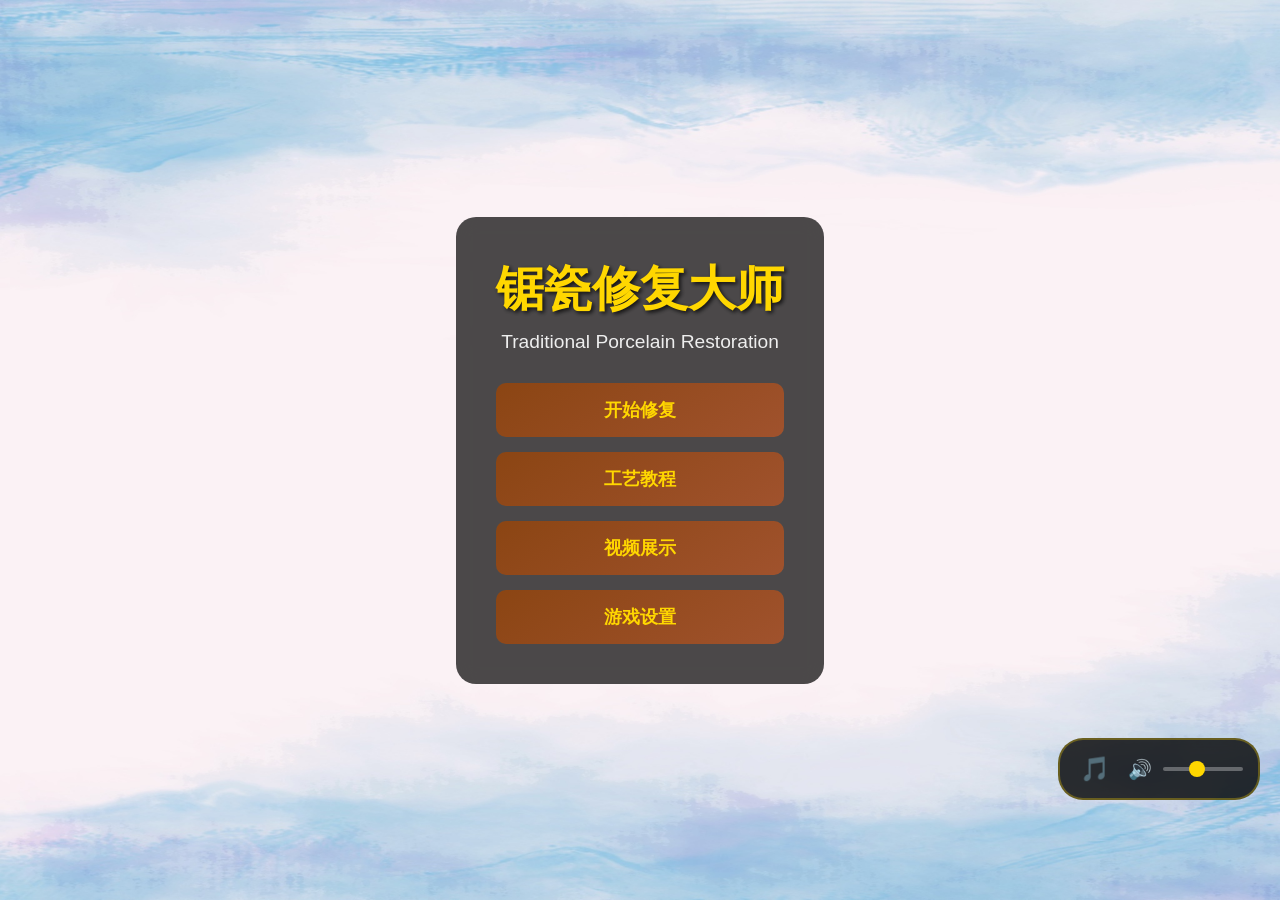
<file: index.html>
<!DOCTYPE html>
<html lang="zh-CN">
<head>
    <meta charset="UTF-8">
    <meta name="viewport" content="width=device-width, initial-scale=1.0">
    <title>锯瓷修复大师 - 传统工艺修复游戏</title>
    <link rel="stylesheet" href="styles.css?v=3">
</head>
<body>
    <!-- 主菜单界面 -->
    <div id="main-menu" class="screen active">
        <div class="sky-background"></div>
        <div class="menu-content">
            <h1 class="game-title">锯瓷修复大师</h1>
            <p class="game-subtitle">Traditional Porcelain Restoration</p>
            <div class="menu-buttons">
                <button class="menu-btn" onclick="startGame()">开始修复</button>
                <button class="menu-btn" onclick="showTutorial()">工艺教程</button>
                <button class="menu-btn" onclick="showVideoGallery()">视频展示</button>
                <button class="menu-btn" onclick="showSettings()">游戏设置</button>
            </div>
        </div>
    </div>

    <!-- 游戏主界面 -->
    <div id="game-screen" class="screen">
        <div class="game-header">
            <div class="header-left">
                <button class="back-btn" onclick="backToMenu()">返回主菜单</button>
                <button class="restart-btn" onclick="restartGame()">重新开始</button>
            </div>
            <h2 id="step-title">第一步：捧匣与启封</h2>
            <div class="progress-container">
                <div class="progress-bar">
                    <div class="progress-fill" id="progress"></div>
                </div>
                <span class="progress-text" id="progress-text">1/8</span>
            </div>
        </div>
        
        <!-- 步骤1：捧匣与启封 -->
        <div id="step1" class="step-screen">
            <!-- 步骤介绍页面 -->
            <div class="step-intro" id="step1-intro">
                <video class="intro-video" autoplay muted loop preload="auto">
                    <source src="images/6680dea1e89dc334112a6e56a0f928d3.mp4" type="video/mp4">
                    您的浏览器不支持视频播放。
                </video>
                <div class="intro-overlay">
                    <div class="intro-content">
                        <h3>第一步：捧匣与启封</h3>
                        <p class="intro-description">
                            接收委托，了解器物背后的故事，建立情感连接。<br>
                            一个古朴的木匣被送到你的工作台，里面静静地躺着破碎的瓷片和一封委托信。
                        </p>
                        <button class="start-step-btn" onclick="startStep1()">开始修复</button>
                    </div>
                </div>
            </div>
            
            <!-- 步骤内容 -->
            <div class="step-content hidden" id="step1-content">
                <div class="story-container">
                    <div class="wooden-box" id="wooden-box">
                        <div class="box-lock" id="box-lock">
                            <div class="lock-mechanism"></div>
                        </div>
                        <div class="box-content hidden" id="box-content">
                            <div class="broken-pieces"></div>
                            <div class="letter-envelope" id="letter" onclick="openLetter()">
                                <div class="envelope-seal"></div>
                            </div>
                        </div>
                    </div>
                    <div class="story-text hidden" id="story-text"></div>
                </div>
            </div>
        </div>

        <!-- 步骤2：洗净与归位 -->
        <div id="step2" class="step-screen">
            <!-- 步骤介绍页面 -->
            <div class="step-intro" id="step2-intro">
                <video class="intro-video" autoplay muted loop preload="auto">
                    <source src="images/6680dea1e89dc334112a6e56a0f928d3.mp4" type="video/mp4">
                    您的浏览器不支持视频播放。
                </video>
                <div class="intro-overlay">
                    <div class="intro-content">
                        <h3>第二步：洗净与归位</h3>
                        <p class="intro-description">
                            清洗有裂缝的器物，去除表面污垢和杂质。<br>
                            先用毛刷刷除污渍，再用清水冲洗干净。
                        </p>
                        <button class="start-step-btn" onclick="startStep2()">开始修复</button>
                    </div>
                </div>
            </div>
            
            <!-- 步骤内容 -->
            <div class="step-content hidden" id="step2-content">
                <div class="cleaning-workspace">
                    <div class="tool-panel">
                        <h4>清洗工具</h4>
                        <button class="tool-btn active" data-tool="brush">🖌️ 毛刷</button>
                        <button class="tool-btn" data-tool="water">💧 清水</button>
                    </div>
                    <div class="pieces-container" id="pieces-container"></div>
                    <div class="assembly-area" id="assembly-area">
                        <p>点击器物进行清洗，清洗完成后会自动归位</p>
                    </div>
                </div>
            </div>
        </div>

        <!-- 步骤3：找碴与定点 -->
        <div id="step3" class="step-screen">
            <!-- 步骤介绍页面 -->
            <div class="step-intro" id="step3-intro">
                <video class="intro-video" autoplay muted loop>
                    <source src="images/6680dea1e89dc334112a6e56a0f928d3.mp4" type="video/mp4">
                </video>
                <div class="intro-overlay">
                    <div class="intro-content">
                        <h3>第三步：找碴与定点</h3>
                        <p class="intro-description">
                            沿着裂缝，为之后打孔的"锔钉"精确定位。<br>
                            用墨斗在裂缝两侧标记出需要钻孔的点。
                        </p>
                        <button class="start-step-btn" onclick="startStep3()">开始修复</button>
                    </div>
                </div>
            </div>
            
            <!-- 步骤内容 -->
            <div class="step-content hidden" id="step3-content">
                <div class="marking-workspace">
                    <div class="tool-panel">
                        <h4>标记工具</h4>
                        <div class="tool-btn active">🖋️ 墨斗</div>
                    </div>
                    <canvas id="marking-canvas" width="400" height="300"></canvas>
                    <p class="instruction">在裂缝两侧点击标记钻孔位置</p>
                </div>
            </div>
        </div>

        <!-- 步骤4：锯瓷与打孔 -->
        <div id="step4" class="step-screen">
            <!-- 步骤介绍页面 -->
            <div class="step-intro" id="step4-intro">
                <video class="intro-video" autoplay muted loop>
                    <source src="images/6680dea1e89dc334112a6e56a0f928d3.mp4" type="video/mp4">
                </video>
                <div class="intro-overlay">
                    <div class="intro-content">
                        <h3>第四步：锯瓷与打孔</h3>
                        <p class="intro-description">
                            使用传统的"手拉弓钻"在标记点上钻孔。<br>
                            按住拖拽来模拟拉弓动作，需要持续操作才能完成钻孔。
                        </p>
                        <button class="start-step-btn" onclick="startStep4()">开始修复</button>
                    </div>
                </div>
            </div>
            
            <!-- 步骤内容 -->
            <div class="step-content hidden" id="step4-content">
                <div class="drilling-workspace">
                    <div class="bow-drill" id="bow-drill">
                        <div class="drill-string"></div>
                        <div class="drill-bit"></div>
                    </div>
                    <div class="drilling-target" id="drilling-target">
                        <p class="instruction">按住拖拽来操作弓钻，在标记点钻孔</p>
                    </div>
                </div>
            </div>
        </div>

        <!-- 步骤5：锻钉与塑形 -->
        <div id="step5" class="step-screen">
            <!-- 步骤介绍页面 -->
            <div class="step-intro" id="step5-intro">
                <video class="intro-video" autoplay muted loop>
                    <source src="images/6680dea1e89dc334112a6e56a0f928d3.mp4" type="video/mp4">
                </video>
                <div class="intro-overlay">
                    <div class="intro-content">
                        <h3>第五步：锻钉与塑形</h3>
                        <p class="intro-description">
                            根据孔洞的距离和器物的弧度，亲手锻造出合适的"锔钉"。<br>
                            每个锻造点需要多次敲击才能完成塑形。
                        </p>
                        <button class="start-step-btn" onclick="startStep5()">开始修复</button>
                    </div>
                </div>
            </div>
            
            <!-- 步骤内容 -->
            <div class="step-content hidden" id="step5-content">
                <div class="forging-workspace">
                    <div class="anvil-area">
                        <div class="metal-strip" id="metal-strip"></div>
                        <p class="instruction">点击锻造点进行敲击塑形</p>
                    </div>
                    <div class="hammer" id="hammer">🔨</div>
                </div>
            </div>
        </div>

        <!-- 步骤6：落锤与扣合 -->
        <div id="step6" class="step-screen">
            <!-- 步骤介绍页面 -->
            <div class="step-intro" id="step6-intro">
                <video class="intro-video" autoplay muted loop>
                    <source src="images/6680dea1e89dc334112a6e56a0f928d3.mp4" type="video/mp4">
                </video>
                <div class="intro-overlay">
                    <div class="intro-content">
                        <h3>第六步：落锤与扣合</h3>
                        <p class="intro-description">
                            将锻造好的锔钉安装到器物上，完成物理固定。<br>
                            用小锤子精准地敲击锔钉的两端，将其牢牢固定。
                        </p>
                        <button class="start-step-btn" onclick="startStep6()">开始修复</button>
                    </div>
                </div>
            </div>
            
            <!-- 步骤内容 -->
            <div class="step-content hidden" id="step6-content">
                <div class="installation-workspace">
                    <div class="vessel-with-holes" id="vessel-holes">
                        <p class="instruction">点击安装锔钉到孔洞中</p>
                    </div>
                    <div class="staples-inventory" id="staples-inventory">
                        <h4>锔钉库存</h4>
                    </div>
                    <div class="install-hammer" id="install-hammer">🔨</div>
                </div>
            </div>
        </div>

        <!-- 步骤7：调浆与弥缝 -->
        <div id="step7" class="step-screen">
            <!-- 步骤介绍页面 -->
            <div class="step-intro" id="step7-intro">
                <video class="intro-video" autoplay muted loop>
                    <source src="images/6680dea1e89dc334112a6e56a0f928d3.mp4" type="video/mp4">
                </video>
                <div class="intro-overlay">
                    <div class="intro-content">
                        <h3>第七步：调浆与弥缝</h3>
                        <p class="intro-description">
                            用传统材料或金缮工艺填补最后的缝隙，完成艺术升华。<br>
                            调制金漆，用细毛笔沿着裂缝描绘，赋予伤痕美感。
                        </p>
                        <button class="start-step-btn" onclick="startStep7()">开始修复</button>
                    </div>
                </div>
            </div>
            
            <!-- 步骤内容 -->
            <div class="step-content hidden" id="step7-content">
                <div class="kintsugi-workspace">
                    <div class="mixing-area">
                        <h4>调制金漆</h4>
                        <div class="ingredients">
                            <div class="ingredient" data-ingredient="lacquer">天然漆</div>
                            <div class="ingredient" data-ingredient="gold">金粉</div>
                            <div class="ingredient" data-ingredient="silver">银粉</div>
                        </div>
                        <div class="mixing-bowl" id="mixing-bowl"></div>
                    </div>
                    <canvas id="kintsugi-canvas" width="400" height="300"></canvas>
                    
                    <!-- 线条粗细控制器 -->
                    <div class="brush-controls">
                        <label for="brush-size">笔刷粗细：</label>
                        <input type="range" id="brush-size" min="1" max="10" value="3" step="1">
                        <span id="brush-size-display">3px</span>
                    </div>
                    
                    <p class="instruction">先调制金漆，然后沿着裂缝描绘</p>
                </div>
            </div>
        </div>

        <!-- 步骤8：拂尘与归还 -->
        <div id="step8" class="step-screen">
            <!-- 步骤介绍页面 -->
            <div class="step-intro" id="step8-intro">
                <video class="intro-video" autoplay muted loop>
                    <source src="images/6680dea1e89dc334112a6e56a0f928d3.mp4" type="video/mp4">
                </video>
                <div class="intro-overlay">
                    <div class="intro-content">
                        <h3>第八步：拂尘与归还</h3>
                        <p class="intro-description">
                            做最后的清理和抛光，完整地欣赏自己的杰作。<br>
                            用软布仔细抛光每个区域，让器物重现光泽。
                        </p>
                        <button class="start-step-btn" onclick="startStep8()">开始修复</button>
                    </div>
                </div>
            </div>
            
            <!-- 步骤内容 -->
            <div class="step-content hidden" id="step8-content">
                <div class="polishing-workspace">
                    <div class="completed-vessel" id="completed-vessel"></div>
                    <div class="polishing-area"></div>
                    <p class="instruction">按住拖拽来抛光各个区域</p>
                </div>
            </div>
        </div>

        <!-- 最终展示 -->
        <div id="final-presentation" class="final-screen">
            <div class="presentation-content">
                <h2>修复完成！</h2>
                <div class="step-summary"></div>
                <div class="artifact-preview">
                    <div class="gallery-grid">
                        <div class="gallery-item">
                            <h4>修复前</h4>
                            <div class="artifact-image" style="background-image: url('images/repaired.jpg')"></div>
                        </div>
                        <div class="gallery-item">
                            <h4>修复后</h4>
                            <div class="artifact-image" style="background-image: url('images/damaged.jpg')"></div>
                        </div>
                    </div>
                </div>
                <div class="thank-you-letter"></div>
                <div class="completion-photo"></div>
                <button class="menu-btn" onclick="backToMenu()">返回主菜单</button>
            </div>
        </div>

        <!-- 控制按钮 -->
        <div class="step-controls">
            <button id="prev-btn" class="control-btn" onclick="gameState.previousStep()">上一步</button>
            <button id="complete-btn" class="control-btn" onclick="gameState.nextStep()" style="display: none;">完成此步骤</button>
            <button id="next-btn" class="control-btn" onclick="gameState.nextStep()">下一步</button>
        </div>

        <!-- 消息提示 -->
        <div id="message-container" class="message-container"></div>
    </div>

    <!-- 作品展览界面 -->
    <div id="gallery-screen" class="screen">
        <div class="sky-background"></div>
        <div class="gallery-content">
            <h2>作品展览</h2>
            <button class="back-btn" onclick="backToMenu()">返回主菜单</button>
            <div class="gallery-grid">
                <div class="gallery-item">
                    <div class="artifact-image" style="background-image: url('images/repaired.jpg')"></div>
                    <h3>青花瓷茶碗</h3>
                    <p>修复时间：2024年春</p>
                    <p>工艺：传统锔瓷 + 金缮</p>
                </div>
                <div class="gallery-item">
                    <div class="artifact-image" style="background-image: url('images/damaged.jpg')"></div>
                    <h3>白瓷花瓶</h3>
                    <p>修复时间：2024年夏</p>
                    <p>工艺：锔瓷修复</p>
                </div>
                <div class="gallery-item">
                    <div class="artifact-image" style="background-image: url('images/background.jpg')"></div>
                    <h3>青瓷盘</h3>
                    <p>修复时间：2024年秋</p>
                    <p>工艺：金缮工艺</p>
                </div>
            </div>
        </div>
    </div>

    <!-- 工艺教程界面 -->
    <div id="tutorial-screen" class="screen">
        <div class="sky-background"></div>
        <div class="tutorial-content">
            <h2>锯瓷工艺教程</h2>
            <button class="back-btn" onclick="backToMenu()">返回主菜单</button>
            <div class="tutorial-sections">
                <div class="tutorial-section">
                    <h3>什么是锯瓷？</h3>
                    <p>锯瓷是中国传统的瓷器修复工艺，通过锔钉将破碎的瓷器重新固定，不仅恢复功能，更赋予器物新的美感。</p>
                </div>
                <div class="tutorial-section">
                    <h3>工艺流程</h3>
                    <ol>
                        <li><strong>捧匣与启封</strong> - 了解器物故事，建立情感连接</li>
                        <li><strong>洗净与归位</strong> - 清洗碎片，拼合复原</li>
                        <li><strong>找碴与定点</strong> - 精确标记钻孔位置</li>
                        <li><strong>牵钻与引孔</strong> - 手拉弓钻，节奏钻孔</li>
                        <li><strong>锻钉与塑形</strong> - 锻造锔钉，火花四溅</li>
                        <li><strong>落锤与扣合</strong> - 安装锔钉，固定裂缝</li>
                        <li><strong>调浆与弥缝</strong> - 金缮工艺，艺术升华</li>
                        <li><strong>拂尘与归还</strong> - 抛光完成，重现光泽</li>
                    </ol>
                </div>
                <div class="tutorial-section">
                    <h3>传统工具</h3>
                    <ul>
                        <li><strong>手拉弓钻</strong> - 传统钻孔工具，需要双手配合操作</li>
                        <li><strong>小锤</strong> - 用于锻造锔钉和安装固定</li>
                        <li><strong>墨斗</strong> - 标记钻孔位置的精密工具</li>
                        <li><strong>毛笔</strong> - 用于金缮工艺的细致描绘</li>
                    </ul>
                </div>
                <div class="tutorial-section">
                    <h3>文化意义</h3>
                    <p>锯瓷工艺体现了中国人"物尽其用"的生活智慧，以及"化腐朽为神奇"的艺术追求。破碎不是终结，而是新生的开始。</p>
                </div>
            </div>
        </div>
    </div>

    <!-- 游戏设置界面 -->
    <div id="settings-screen" class="screen">
        <div class="sky-background"></div>
        <div class="settings-content">
            <h2>游戏设置</h2>
            <button class="back-btn" onclick="backToMenu()">返回主菜单</button>
            <div class="settings-sections">
                <div class="setting-item">
                    <h3>音效设置</h3>
                    <div class="setting-controls">
                        <label class="switch">
                            <input type="checkbox" id="sound-toggle" checked onchange="toggleSound()">
                            <span class="slider"></span>
                        </label>
                        <span>启用音效</span>
                    </div>
                </div>
                <div class="setting-item">
                    <h3>背景音乐</h3>
                    <div class="setting-controls">
                        <label class="switch">
                            <input type="checkbox" id="music-toggle" checked onchange="toggleBackgroundMusic()">
                            <span class="slider"></span>
                        </label>
                        <span>启用背景音乐</span>
                    </div>
                    <div class="setting-controls">
                        <span>音量：</span>
                        <input type="range" id="music-volume" min="0" max="100" value="40" onchange="changeMusicVolume()">
                        <span id="volume-display">40%</span>
                    </div>
                </div>
                <div class="setting-item">
                    <h3>游戏难度</h3>
                    <div class="setting-controls">
                        <select id="difficulty-select" onchange="changeDifficulty()">
                            <option value="easy">简单</option>
                            <option value="normal" selected>普通</option>
                            <option value="hard">困难</option>
                        </select>
                    </div>
                </div>
                <div class="setting-item">
                    <h3>显示提示</h3>
                    <div class="setting-controls">
                        <label class="switch">
                            <input type="checkbox" id="hints-toggle" checked onchange="toggleHints()">
                            <span class="slider"></span>
                        </label>
                        <span>显示操作提示</span>
                    </div>
                </div>
                <div class="setting-item">
                    <h3>关于游戏</h3>
                    <p>锯瓷修复大师 v1.0</p>
                    <p>传承中华传统工艺，体验匠人精神</p>
                    <p>© 2024 传统工艺游戏工作室</p>
                </div>
            </div>
        </div>
    </div>

    <!-- 视频展示界面 -->
    <div id="video-gallery-screen" class="screen">
        <div class="sky-background"></div>
        <div class="video-gallery-content">
            <h2>工艺视频展示</h2>
            <button class="back-btn" onclick="backToMenu()">返回主菜单</button>
            
            <div class="video-gallery-grid">
                <div class="video-item">
                    <div class="video-thumbnail" onclick="playVideo('video1')">
                        <img src="images/background.jpg" alt="锯瓷工艺视频">
                        <div class="play-overlay">
                            <div class="play-button">▶</div>
                        </div>
                        <div class="video-info">
                            <h3>传统锯瓷工艺全程</h3>
                            <p>完整展示锯瓷修复的八个步骤</p>
                        </div>
                    </div>
                </div>
                
                <div class="video-item">
                    <div class="video-thumbnail" onclick="playVideo('video2')">
                        <img src="images/damaged.jpg" alt="瓷器修复技法">
                        <div class="play-overlay">
                            <div class="play-button">▶</div>
                        </div>
                        <div class="video-info">
                            <h3>瓷器修复技法详解</h3>
                            <p>专业师傅演示修复技巧</p>
                        </div>
                    </div>
                </div>
                
                <div class="video-item">
                    <div class="video-thumbnail" onclick="playVideo('video3')">
                        <img src="images/repaired.jpg" alt="金缮工艺展示">
                        <div class="play-overlay">
                            <div class="play-button">▶</div>
                        </div>
                        <div class="video-info">
                            <h3>金缮工艺展示</h3>
                            <p>用黄金修复破碎的美</p>
                        </div>
                    </div>
                </div>
            </div>
        </div>
    </div>

    <!-- 视频播放器模态框 -->
    <div id="video-modal" class="video-modal">
        <div class="video-modal-content">
            <span class="video-close" onclick="closeVideo()">&times;</span>
            <video id="modal-video" controls>
                <source src="images/6680dea1e89dc334112a6e56a0f928d3.mp4" type="video/mp4">
                您的浏览器不支持视频播放。
            </video>
            <div class="video-description">
                <h3 id="video-title">视频标题</h3>
                <p id="video-desc">视频描述</p>
            </div>
        </div>
    </div>

    <!-- 音效元素 -->
    <div class="audio-elements">
        <div id="click-sound"></div>
        <div id="unlock-sound"></div>
        <div id="brush-sound"></div>
        <div id="drill-sound"></div>
        <div id="hammer-sound"></div>
    </div>

    <!-- 音乐控制器 -->
    <div id="music-controller" class="music-controller">
        <button id="music-play-pause" class="music-btn" onclick="toggleMusicPlayPause()">🎵</button>
        <div class="volume-control">
            <button class="volume-btn" onclick="toggleMute()">🔊</button>
            <input type="range" id="volume-slider" class="volume-slider" min="0" max="100" value="40" onchange="adjustVolume()">
        </div>
    </div>

    <script src="script.js?v=3"></script>
</body>
</html>
</file>
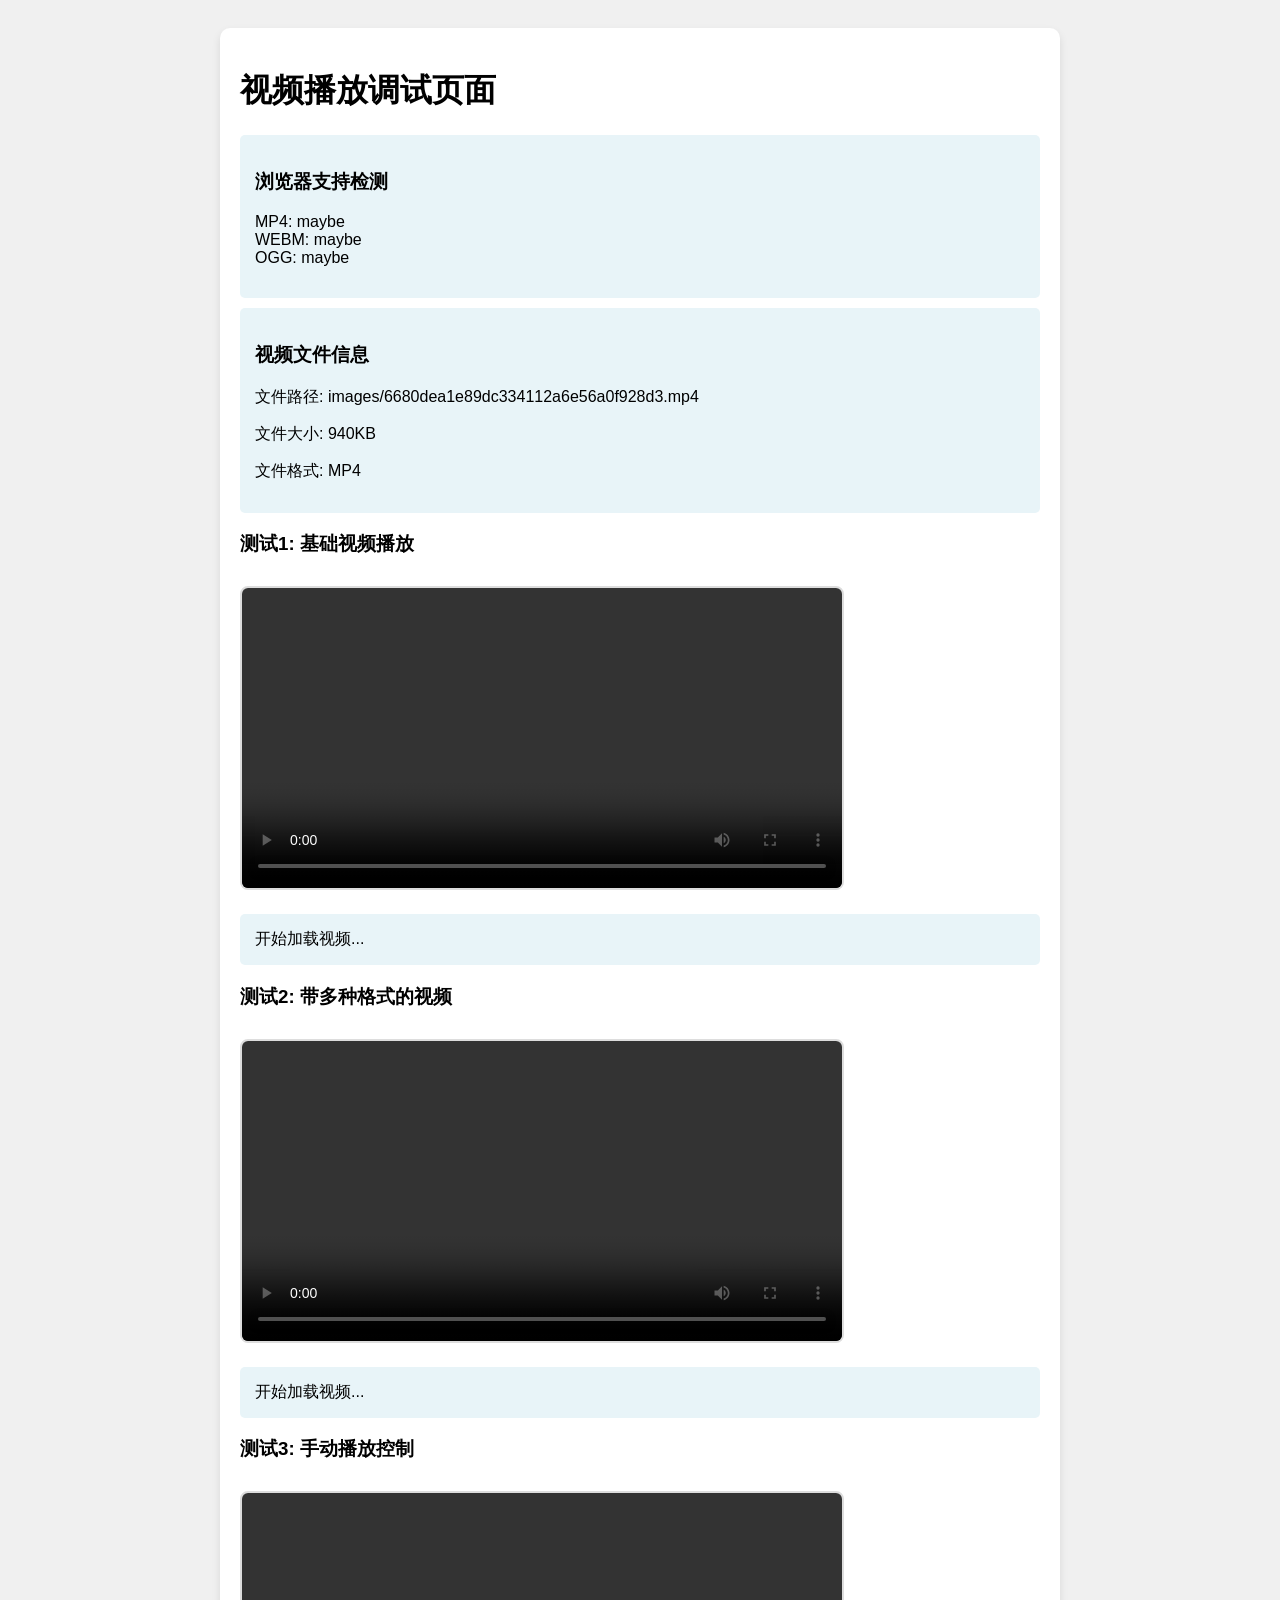
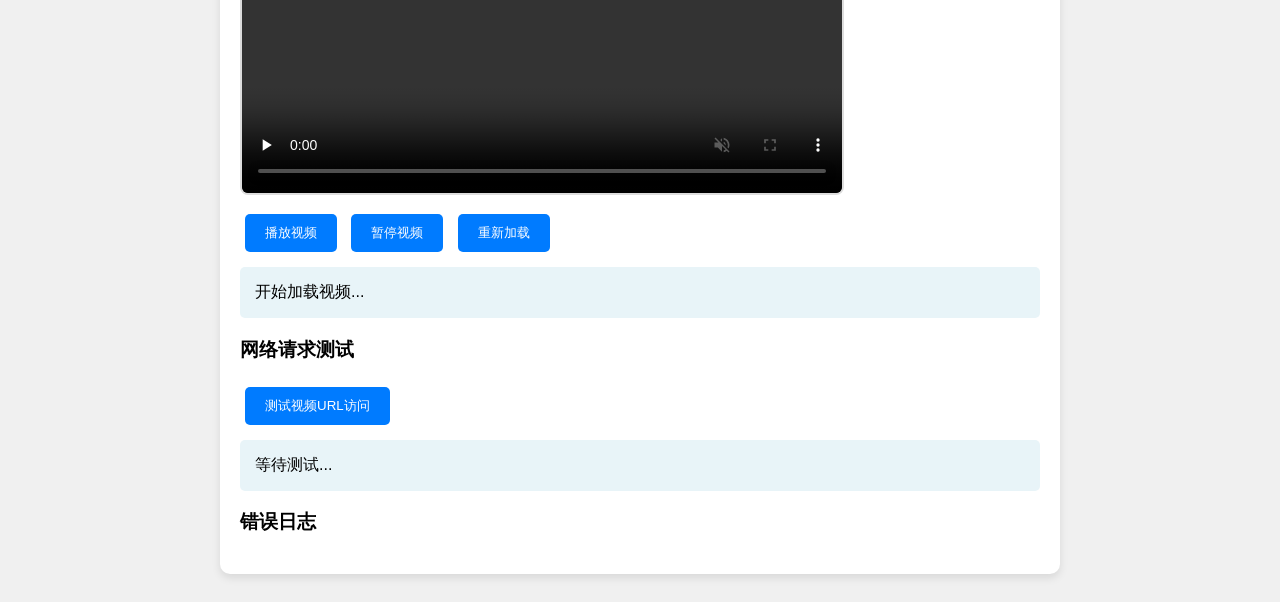
<file: video-debug.html>
<!DOCTYPE html>
<html lang="zh-CN">
<head>
    <meta charset="UTF-8">
    <meta name="viewport" content="width=device-width, initial-scale=1.0">
    <title>视频调试页面</title>
    <style>
        body {
            font-family: Arial, sans-serif;
            padding: 20px;
            background: #f0f0f0;
        }
        .test-container {
            max-width: 800px;
            margin: 0 auto;
            background: white;
            padding: 20px;
            border-radius: 10px;
            box-shadow: 0 4px 8px rgba(0,0,0,0.1);
        }
        video {
            width: 100%;
            max-width: 600px;
            height: auto;
            border: 2px solid #ddd;
            border-radius: 8px;
            margin: 10px 0;
        }
        .info {
            background: #e8f4f8;
            padding: 15px;
            border-radius: 5px;
            margin: 10px 0;
        }
        .error {
            background: #ffe6e6;
            padding: 15px;
            border-radius: 5px;
            margin: 10px 0;
            color: #d00;
        }
        .success {
            background: #e6ffe6;
            padding: 15px;
            border-radius: 5px;
            margin: 10px 0;
            color: #080;
        }
        button {
            background: #007bff;
            color: white;
            border: none;
            padding: 10px 20px;
            border-radius: 5px;
            cursor: pointer;
            margin: 5px;
        }
        button:hover {
            background: #0056b3;
        }
    </style>
</head>
<body>
    <div class="test-container">
        <h1>视频播放调试页面</h1>
        
        <div class="info">
            <h3>浏览器支持检测</h3>
            <p id="browser-support">检测中...</p>
        </div>
        
        <div class="info">
            <h3>视频文件信息</h3>
            <p>文件路径: images/6680dea1e89dc334112a6e56a0f928d3.mp4</p>
            <p>文件大小: 940KB</p>
            <p>文件格式: MP4</p>
        </div>
        
        <h3>测试1: 基础视频播放</h3>
        <video id="video1" controls preload="metadata">
            <source src="images/6680dea1e89dc334112a6e56a0f928d3.mp4" type="video/mp4">
            您的浏览器不支持视频播放。
        </video>
        <div id="video1-status" class="info">等待测试...</div>
        
        <h3>测试2: 带多种格式的视频</h3>
        <video id="video2" controls preload="metadata">
            <source src="images/6680dea1e89dc334112a6e56a0f928d3.mp4" type="video/mp4; codecs='avc1.42E01E, mp4a.40.2'">
            <source src="images/6680dea1e89dc334112a6e56a0f928d3.mp4" type="video/mp4">
            您的浏览器不支持视频播放。
        </video>
        <div id="video2-status" class="info">等待测试...</div>
        
        <h3>测试3: 手动播放控制</h3>
        <video id="video3" controls preload="none" muted>
            <source src="images/6680dea1e89dc334112a6e56a0f928d3.mp4" type="video/mp4">
        </video>
        <br>
        <button onclick="playVideo3()">播放视频</button>
        <button onclick="pauseVideo3()">暂停视频</button>
        <button onclick="reloadVideo3()">重新加载</button>
        <div id="video3-status" class="info">等待测试...</div>
        
        <h3>网络请求测试</h3>
        <button onclick="testVideoUrl()">测试视频URL访问</button>
        <div id="url-test-result" class="info">等待测试...</div>
        
        <h3>错误日志</h3>
        <div id="error-log" class="error" style="display: none;"></div>
    </div>

    <script>
        // 检测浏览器支持
        function checkBrowserSupport() {
            const video = document.createElement('video');
            const support = {
                mp4: video.canPlayType('video/mp4'),
                webm: video.canPlayType('video/webm'),
                ogg: video.canPlayType('video/ogg')
            };
            
            let supportText = '';
            for (const [format, canPlay] of Object.entries(support)) {
                supportText += `${format.toUpperCase()}: ${canPlay || '不支持'}<br>`;
            }
            
            document.getElementById('browser-support').innerHTML = supportText;
        }
        
        // 视频事件监听
        function setupVideoListeners(videoId, statusId) {
            const video = document.getElementById(videoId);
            const status = document.getElementById(statusId);
            
            video.addEventListener('loadstart', () => {
                status.innerHTML = '开始加载视频...';
                status.className = 'info';
            });
            
            video.addEventListener('loadedmetadata', () => {
                status.innerHTML = `视频元数据加载成功<br>时长: ${video.duration.toFixed(2)}秒<br>尺寸: ${video.videoWidth}x${video.videoHeight}`;
                status.className = 'success';
            });
            
            video.addEventListener('loadeddata', () => {
                status.innerHTML += '<br>视频数据加载完成';
            });
            
            video.addEventListener('canplay', () => {
                status.innerHTML += '<br>视频可以播放';
            });
            
            video.addEventListener('error', (e) => {
                const error = video.error;
                let errorMsg = '视频加载错误: ';
                switch(error.code) {
                    case 1: errorMsg += 'MEDIA_ERR_ABORTED - 用户中止'; break;
                    case 2: errorMsg += 'MEDIA_ERR_NETWORK - 网络错误'; break;
                    case 3: errorMsg += 'MEDIA_ERR_DECODE - 解码错误'; break;
                    case 4: errorMsg += 'MEDIA_ERR_SRC_NOT_SUPPORTED - 格式不支持'; break;
                    default: errorMsg += '未知错误';
                }
                status.innerHTML = errorMsg;
                status.className = 'error';
                
                // 显示错误日志
                const errorLog = document.getElementById('error-log');
                errorLog.style.display = 'block';
                errorLog.innerHTML += `${videoId}: ${errorMsg}<br>`;
            });
        }
        
        // 手动控制视频3
        function playVideo3() {
            const video = document.getElementById('video3');
            video.play().then(() => {
                document.getElementById('video3-status').innerHTML = '视频播放中...';
                document.getElementById('video3-status').className = 'success';
            }).catch(e => {
                document.getElementById('video3-status').innerHTML = '播放失败: ' + e.message;
                document.getElementById('video3-status').className = 'error';
            });
        }
        
        function pauseVideo3() {
            const video = document.getElementById('video3');
            video.pause();
            document.getElementById('video3-status').innerHTML = '视频已暂停';
            document.getElementById('video3-status').className = 'info';
        }
        
        function reloadVideo3() {
            const video = document.getElementById('video3');
            video.load();
            document.getElementById('video3-status').innerHTML = '视频重新加载中...';
            document.getElementById('video3-status').className = 'info';
        }
        
        // 测试视频URL访问
        function testVideoUrl() {
            const url = 'images/6680dea1e89dc334112a6e56a0f928d3.mp4';
            const resultDiv = document.getElementById('url-test-result');
            
            fetch(url, { method: 'HEAD' })
                .then(response => {
                    if (response.ok) {
                        resultDiv.innerHTML = `URL访问成功<br>状态码: ${response.status}<br>Content-Type: ${response.headers.get('content-type') || '未设置'}`;
                        resultDiv.className = 'success';
                    } else {
                        resultDiv.innerHTML = `URL访问失败<br>状态码: ${response.status}`;
                        resultDiv.className = 'error';
                    }
                })
                .catch(error => {
                    resultDiv.innerHTML = `网络请求失败: ${error.message}`;
                    resultDiv.className = 'error';
                });
        }
        
        // 页面加载完成后执行
        document.addEventListener('DOMContentLoaded', () => {
            checkBrowserSupport();
            setupVideoListeners('video1', 'video1-status');
            setupVideoListeners('video2', 'video2-status');
            setupVideoListeners('video3', 'video3-status');
        });
    </script>
</body>
</html>
</file>
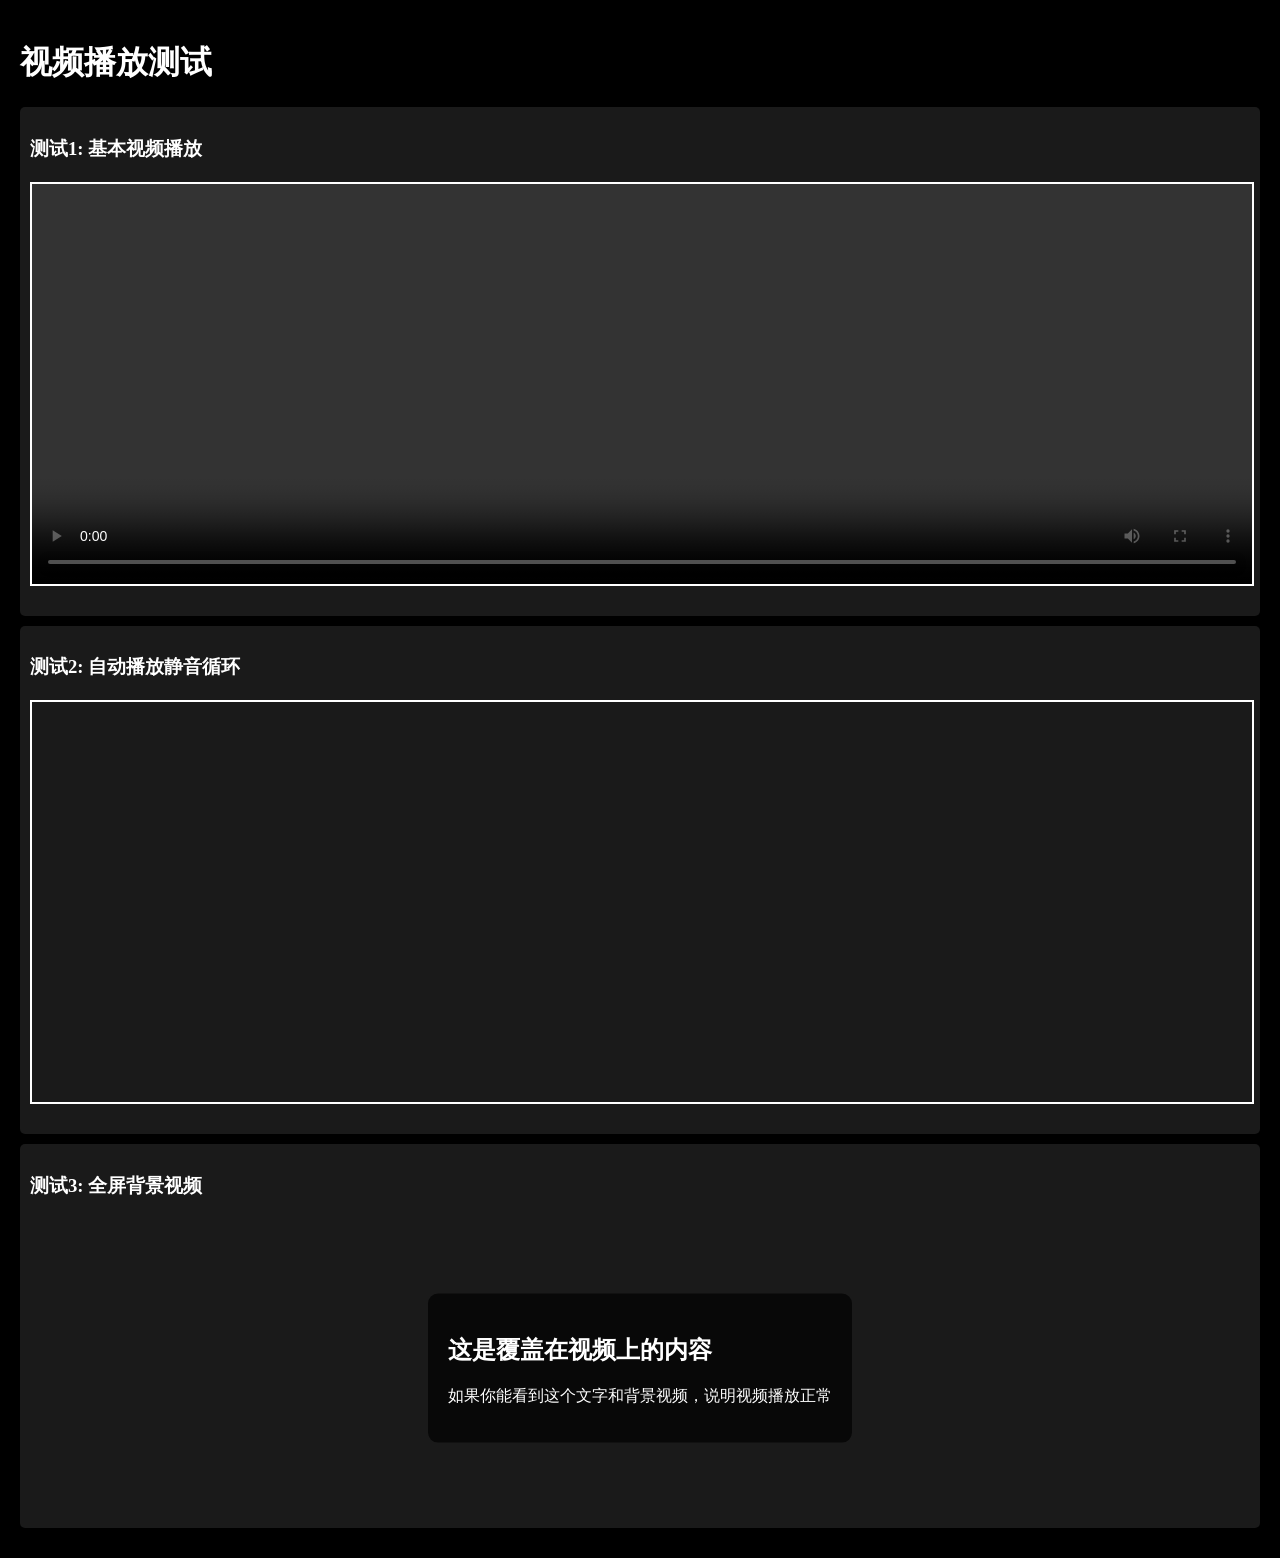
<file: video-test.html>
<!DOCTYPE html>
<html lang="zh-CN">
<head>
    <meta charset="UTF-8">
    <meta name="viewport" content="width=device-width, initial-scale=1.0">
    <title>视频测试</title>
    <style>
        body {
            margin: 0;
            padding: 20px;
            background: #000;
            color: #fff;
        }
        .video-container {
            position: relative;
            width: 100%;
            height: 400px;
            border: 2px solid #fff;
            margin: 20px 0;
        }
        video {
            width: 100%;
            height: 100%;
            object-fit: cover;
        }
        .info {
            background: rgba(255,255,255,0.1);
            padding: 10px;
            margin: 10px 0;
            border-radius: 5px;
        }
    </style>
</head>
<body>
    <h1>视频播放测试</h1>
    
    <div class="info">
        <h3>测试1: 基本视频播放</h3>
        <div class="video-container">
            <video controls>
                <source src="images/6680dea1e89dc334112a6e56a0f928d3.mp4" type="video/mp4">
                您的浏览器不支持视频播放。
            </video>
        </div>
    </div>
    
    <div class="info">
        <h3>测试2: 自动播放静音循环</h3>
        <div class="video-container">
            <video autoplay muted loop>
                <source src="images/6680dea1e89dc334112a6e56a0f928d3.mp4" type="video/mp4">
                您的浏览器不支持视频播放。
            </video>
        </div>
    </div>
    
    <div class="info">
        <h3>测试3: 全屏背景视频</h3>
        <div style="position: relative; width: 100%; height: 300px; overflow: hidden;">
            <video autoplay muted loop style="position: absolute; top: 0; left: 0; width: 100%; height: 100%; object-fit: cover;">
                <source src="images/6680dea1e89dc334112a6e56a0f928d3.mp4" type="video/mp4">
                您的浏览器不支持视频播放。
            </video>
            <div style="position: absolute; top: 50%; left: 50%; transform: translate(-50%, -50%); z-index: 10; background: rgba(0,0,0,0.7); padding: 20px; border-radius: 10px;">
                <h2>这是覆盖在视频上的内容</h2>
                <p>如果你能看到这个文字和背景视频，说明视频播放正常</p>
            </div>
        </div>
    </div>
    
    <script>
        // 检查视频加载状态
        document.querySelectorAll('video').forEach((video, index) => {
            video.addEventListener('loadstart', () => {
                console.log(`视频 ${index + 1} 开始加载`);
            });
            
            video.addEventListener('canplay', () => {
                console.log(`视频 ${index + 1} 可以播放`);
            });
            
            video.addEventListener('playing', () => {
                console.log(`视频 ${index + 1} 正在播放`);
            });
            
            video.addEventListener('error', (e) => {
                console.error(`视频 ${index + 1} 加载错误:`, e);
            });
        });
    </script>
</body>
</html>
</file>
<file: styles.css>
/* 基础样式重置 */
* {
    margin: 0;
    padding: 0;
    box-sizing: border-box;
}

body {
    font-family: 'Microsoft YaHei', Arial, sans-serif;
    background: #1a1a1a;
    color: #fff;
    overflow: hidden;
}

/* 屏幕切换 */
.screen {
    position: fixed;
    top: 0;
    left: 0;
    width: 100%;
    height: 100%;
    display: none;
    transition: opacity 0.5s ease;
}

.screen.active {
    display: flex;
    flex-direction: column;
}

/* 主菜单样式 */
#main-menu {
    background: url('images/background.jpg') center/cover no-repeat;
    justify-content: center;
    align-items: center;
}

.sky-background {
    position: absolute;
    top: 0;
    left: 0;
    width: 100%;
    height: 100%;
    background: url('images/background.jpg') center/cover no-repeat;
    z-index: -1;
}

.menu-content {
    text-align: center;
    background: rgba(0, 0, 0, 0.7);
    padding: 40px;
    border-radius: 20px;
    backdrop-filter: blur(10px);
}

.game-title {
    font-size: 3em;
    color: #FFD700;
    margin-bottom: 10px;
    text-shadow: 2px 2px 4px rgba(0, 0, 0, 0.8);
}

.game-subtitle {
    font-size: 1.2em;
    color: #FFF;
    margin-bottom: 30px;
    opacity: 0.9;
}

.menu-buttons {
    display: flex;
    flex-direction: column;
    gap: 15px;
}

.menu-btn {
    padding: 15px 30px;
    font-size: 1.1em;
    background: linear-gradient(145deg, #8B4513, #A0522D);
    color: #FFD700;
    border: none;
    border-radius: 10px;
    cursor: pointer;
    transition: all 0.3s ease;
    font-weight: bold;
}

.menu-btn:hover {
    background: linear-gradient(145deg, #A0522D, #CD853F);
    transform: translateY(-2px);
    box-shadow: 0 5px 15px rgba(139, 69, 19, 0.4);
}

/* 游戏界面样式 */
#game-screen {
    background: url('images/background.jpg') center/cover no-repeat;
    position: fixed;
    top: 0;
    left: 0;
    width: 100vw;
    height: 100vh;
    overflow: hidden;
}

.game-video-background {
    position: absolute;
    top: 0;
    left: 0;
    width: 100%;
    height: 100%;
    object-fit: cover;
    opacity: 0.2;
    z-index: -1;
}

.game-header {
    position: fixed;
    top: 0;
    left: 0;
    right: 0;
    height: 80px;
    display: flex;
    justify-content: space-between;
    align-items: center;
    padding: 20px;
    background: rgba(0, 0, 0, 0.8);
    backdrop-filter: blur(10px);
    z-index: 100;
}

.header-left {
    display: flex;
    gap: 10px;
    align-items: center;
}

.back-btn, .restart-btn {
    padding: 10px 20px;
    background: #8B4513;
    color: #FFD700;
    border: none;
    border-radius: 5px;
    cursor: pointer;
    transition: all 0.3s ease;
    font-size: 14px;
}

.back-btn:hover, .restart-btn:hover {
    background: #A0522D;
    transform: translateY(-1px);
}

.restart-btn {
    background: #B8860B;
}

.restart-btn:hover {
    background: #DAA520;
}

#step-title {
    color: #FFD700;
    font-size: 1.5em;
}

.progress-container {
    display: flex;
    align-items: center;
    gap: 10px;
}

.progress-bar {
    width: 200px;
    height: 10px;
    background: rgba(255, 255, 255, 0.3);
    border-radius: 5px;
    overflow: hidden;
}

.progress-fill {
    height: 100%;
    background: linear-gradient(90deg, #FFD700, #FFA500);
    transition: width 0.3s ease;
}

.progress-text {
    color: #FFD700;
    font-weight: bold;
}

/* 步骤屏幕样式 */
.step-screen {
    display: none;
    flex: 1;
    position: relative;
}

.step-screen.active {
    display: flex;
    flex-direction: column;
}

/* 步骤介绍样式 */
.step-intro {
    position: absolute;
    top: 0;
    left: 0;
    width: 100%;
    height: 100%;
    display: none;
    justify-content: center;
    align-items: center;
    z-index: 10;
    background: transparent;
}

.step-intro.active {
    display: flex;
}

.intro-video {
    position: fixed;
    top: 0;
    left: 0;
    width: 100vw;
    height: 100vh;
    object-fit: cover;
    z-index: 1;
    pointer-events: none;
}

.intro-overlay {
    background: rgba(0, 0, 0, 0.7);
    padding: 40px;
    border-radius: 20px;
    text-align: center;
    backdrop-filter: blur(10px);
    max-width: 600px;
    position: relative;
    z-index: 2;
}

.intro-content h3 {
    color: #FFD700;
    font-size: 2em;
    margin-bottom: 20px;
}

.intro-description {
    color: #FFF;
    font-size: 1.1em;
    line-height: 1.6;
    margin-bottom: 30px;
}

.start-step-btn {
    padding: 15px 30px;
    font-size: 1.2em;
    background: linear-gradient(145deg, #8B4513, #A0522D);
    color: #FFD700;
    border: none;
    border-radius: 10px;
    cursor: pointer;
    transition: all 0.3s ease;
    font-weight: bold;
}

.start-step-btn:hover {
    background: linear-gradient(145deg, #A0522D, #CD853F);
    transform: translateY(-2px);
    box-shadow: 0 5px 15px rgba(139, 69, 19, 0.4);
}

/* 步骤内容样式 */
.step-content {
    position: absolute;
    top: 80px;
    left: 0;
    right: 0;
    bottom: 80px;
    padding: 20px;
    background: url('images/background.jpg') center/cover no-repeat;
    display: flex;
    justify-content: center;
    align-items: center;
    overflow-y: auto;
}

.step-content.hidden {
    display: none;
}

/* 第一步样式 */
.story-container {
    display: flex;
    flex-direction: column;
    align-items: center;
    gap: 30px;
}

.wooden-box {
    width: 300px;
    height: 200px;
    background: linear-gradient(145deg, #8B4513, #A0522D);
    border-radius: 15px;
    position: relative;
    cursor: pointer;
    transition: all 0.3s ease;
    box-shadow: 0 10px 30px rgba(0, 0, 0, 0.5);
}

.wooden-box:hover {
    transform: translateY(-5px);
    box-shadow: 0 15px 40px rgba(0, 0, 0, 0.6);
}

.box-lock {
    position: absolute;
    top: 50%;
    left: 50%;
    transform: translate(-50%, -50%);
    width: 60px;
    height: 40px;
    background: #FFD700;
    border-radius: 10px;
    cursor: pointer;
    transition: all 0.3s ease;
}

.box-lock:hover {
    background: #FFA500;
    transform: translate(-50%, -50%) scale(1.1);
}

.lock-mechanism {
    width: 20px;
    height: 20px;
    background: #8B4513;
    border-radius: 50%;
    position: absolute;
    top: 50%;
    left: 50%;
    transform: translate(-50%, -50%);
}

.box-content {
    padding: 20px;
    display: flex;
    justify-content: space-around;
    align-items: center;
    height: 100%;
}

.broken-pieces {
    width: 80px;
    height: 80px;
    background: url('images/damaged.jpg') center/cover no-repeat;
    border-radius: 10px;
    opacity: 0.8;
}

.letter-envelope {
    width: 100px;
    height: 70px;
    background: linear-gradient(145deg, #F5DEB3, #DEB887);
    border-radius: 5px;
    cursor: pointer;
    position: relative;
    transition: all 0.3s ease;
}

.letter-envelope:hover {
    transform: scale(1.05);
    box-shadow: 0 5px 15px rgba(245, 222, 179, 0.4);
}

.envelope-seal {
    position: absolute;
    top: -5px;
    right: -5px;
    width: 20px;
    height: 20px;
    background: #DC143C;
    border-radius: 50%;
}

.story-text {
    max-width: 600px;
    padding: 30px;
    background: rgba(255, 255, 255, 0.95);
    border-radius: 15px;
    box-shadow: 0 10px 30px rgba(0, 0, 0, 0.3);
    line-height: 1.8;
    font-size: 1.1em;
}

/* 第二步样式 */
.cleaning-workspace {
    display: flex;
    flex-direction: column;
    align-items: center;
    gap: 30px;
    width: 100%;
    max-width: 800px;
}

.tool-panel {
    background: rgba(0, 0, 0, 0.8);
    padding: 20px;
    border-radius: 10px;
    text-align: center;
}

.tool-panel h4 {
    color: #FFD700;
    margin-bottom: 15px;
}

.tool-btn {
    padding: 10px 20px;
    margin: 0 10px;
    background: rgba(139, 69, 19, 0.8);
    color: #FFD700;
    border: 2px solid transparent;
    border-radius: 8px;
    cursor: pointer;
    transition: all 0.3s ease;
}

.tool-btn:hover {
    background: rgba(160, 82, 45, 0.8);
    transform: translateY(-2px);
}

.tool-btn.active {
    border-color: #FFD700;
    background: rgba(255, 215, 0, 0.2);
}

.pieces-container {
    display: flex;
    flex-wrap: wrap;
    gap: 15px;
    padding: 20px;
    background: rgba(0, 0, 0, 0.5);
    border-radius: 10px;
    min-height: 150px;
}

.ceramic-piece {
    transition: all 0.3s ease;
    border: 2px solid transparent;
}

.ceramic-piece:hover {
    transform: scale(1.05);
    border-color: #FFD700;
}

.assembly-area {
    width: 400px;
    height: 300px;
    border: 3px dashed #FFD700;
    border-radius: 15px;
    display: flex;
    justify-content: center;
    align-items: center;
    background: rgba(0, 0, 0, 0.5);
    transition: all 0.3s ease;
    flex-wrap: wrap;
    padding: 20px;
}

.assembly-area p {
    color: #FFD700;
    text-align: center;
    font-size: 1.1em;
}

/* 第三步样式 */
.marking-workspace {
    display: flex;
    flex-direction: column;
    align-items: center;
    gap: 20px;
}

#marking-canvas {
    width: 400px;
    height: 300px;
    border-radius: 10px;
    border: 3px solid #8B4513;
    background: url('images/repaired.jpg') center/contain no-repeat;
    cursor: crosshair;
    touch-action: manipulation;
}

.instruction {
    color: #FFD700;
    font-size: 1.1em;
    text-align: center;
    background: rgba(0, 0, 0, 0.7);
    padding: 10px 20px;
    border-radius: 10px;
}

/* 第四步样式 */
.drilling-workspace {
    display: flex;
    flex-direction: column;
    align-items: center;
    gap: 30px;
}

.bow-drill {
    width: 200px;
    height: 100px;
    background: linear-gradient(145deg, #8B4513, #A0522D);
    border-radius: 10px;
    position: relative;
    cursor: pointer;
}

.drill-string {
    position: absolute;
    top: 20px;
    left: 20px;
    right: 20px;
    height: 2px;
    background: #654321;
}

.drill-bit {
    position: absolute;
    bottom: -10px;
    left: 50%;
    transform: translateX(-50%);
    width: 10px;
    height: 30px;
    background: #C0C0C0;
    border-radius: 5px;
}

.drilling-target {
    width: 400px;
    height: 300px;
    background: url('images/repaired.jpg') center/contain no-repeat;
    border-radius: 10px;
    position: relative;
    border: 3px solid #8B4513;
    touch-action: manipulation;
}

/* 第五步样式 */
.forging-workspace {
    display: flex;
    flex-direction: column;
    align-items: center;
    gap: 30px;
}

.anvil-area {
    width: 400px;
    height: 300px;
    background-image: url('images/repaired.jpg');
    background-size: contain;
    background-repeat: no-repeat;
    background-position: center;
    background-color: rgba(105, 105, 105, 0.2);
    border-radius: 10px;
    position: relative;
    border: 3px solid #8B4513;
}

.metal-strip {
    position: absolute;
    top: 50%;
    left: 50%;
    transform: translate(-50%, -50%);
    width: 200px;
    height: 20px;
    background: linear-gradient(90deg, #CD7F32, #B87333);
    border-radius: 10px;
    transition: all 0.5s ease;
}

.hammer {
    font-size: 3em;
    cursor: pointer;
    transition: transform 0.2s ease;
    touch-action: none;
    user-select: none;
}

.hammer:hover {
    transform: scale(1.2);
}

/* 第六步样式 */
.installation-workspace {
    display: flex;
    flex-direction: column;
    align-items: center;
    gap: 30px;
    width: 100%;
    max-width: 800px;
}

.vessel-with-holes {
    width: 400px;
    height: 300px;
    background: url('images/repaired.jpg') center/contain no-repeat;
    border-radius: 10px;
    position: relative;
    border: 3px solid #8B4513;
}

.staples-inventory {
    flex: 1;
    background: rgba(0, 0, 0, 0.8);
    padding: 20px;
    border-radius: 10px;
    text-align: center;
}

.staples-inventory h4 {
    color: #FFD700;
    margin-bottom: 15px;
}

.install-hammer {
    font-size: 2em;
    cursor: pointer;
    transition: transform 0.2s ease;
}

.install-hammer:hover {
    transform: scale(1.1);
}

/* 第七步样式 */
.kintsugi-workspace {
    display: flex;
    flex-direction: column;
    align-items: center;
    gap: 30px;
}

/* 笔刷控制器样式 */
.brush-controls {
    display: flex;
    align-items: center;
    gap: 10px;
    background: rgba(139, 69, 19, 0.1);
    padding: 10px 15px;
    border-radius: 8px;
    border: 2px solid #8B4513;
    margin: 10px 0;
}

.brush-controls label {
    font-weight: bold;
    color: #8B4513;
    font-size: 14px;
}

.brush-controls input[type="range"] {
    width: 120px;
    height: 6px;
    background: rgba(139, 69, 19, 0.3);
    border-radius: 3px;
    outline: none;
    cursor: pointer;
    -webkit-appearance: none;
}

.brush-controls input[type="range"]::-webkit-slider-thumb {
    -webkit-appearance: none;
    width: 18px;
    height: 18px;
    background: #FFD700;
    border-radius: 50%;
    cursor: pointer;
    transition: all 0.3s ease;
    border: 2px solid #8B4513;
}

.brush-controls input[type="range"]::-webkit-slider-thumb:hover {
    background: #FFA500;
    transform: scale(1.1);
}

.brush-controls input[type="range"]::-moz-range-thumb {
    width: 18px;
    height: 18px;
    background: #FFD700;
    border-radius: 50%;
    cursor: pointer;
    border: 2px solid #8B4513;
    transition: all 0.3s ease;
}

.brush-controls input[type="range"]::-moz-range-thumb:hover {
    background: #FFA500;
    transform: scale(1.1);
}

.brush-controls input[type="range"]::-moz-range-track {
    height: 6px;
    background: rgba(139, 69, 19, 0.3);
    border-radius: 3px;
    border: none;
}

#brush-size-display {
    font-weight: bold;
    color: #FFD700;
    background: #8B4513;
    padding: 4px 8px;
    border-radius: 4px;
    font-size: 12px;
    min-width: 35px;
    text-align: center;
}

.mixing-area {
    background: rgba(0, 0, 0, 0.8);
    padding: 20px;
    border-radius: 10px;
    text-align: center;
}

.mixing-area h4 {
    color: #FFD700;
    margin-bottom: 15px;
}

.ingredients {
    display: flex;
    gap: 15px;
    margin-bottom: 20px;
}

.ingredient {
    padding: 10px 15px;
    background: rgba(139, 69, 19, 0.8);
    color: #FFD700;
    border-radius: 8px;
    cursor: pointer;
    transition: all 0.3s ease;
    border: 2px solid transparent;
}

.ingredient:hover {
    background: rgba(160, 82, 45, 0.8);
    transform: translateY(-2px);
}

.ingredient.selected {
    border-color: #FFD700;
    background: rgba(255, 215, 0, 0.2);
}

.mixing-bowl {
    width: 80px;
    height: 80px;
    background: linear-gradient(145deg, #8B4513, #A0522D);
    border-radius: 50%;
    margin: 0 auto;
    border: 3px solid #654321;
}

#kintsugi-canvas {
    width: 400px;
    height: 300px;
    border-radius: 10px;
    border: 3px solid #8B4513;
    background: url('images/repaired.jpg') center/contain no-repeat;
    cursor: crosshair;
}

/* 第八步样式 */
.polishing-workspace {
    display: flex;
    flex-direction: column;
    align-items: center;
    gap: 30px;
}

.completed-vessel {
    width: 400px;
    height: 300px;
    background: url('images/repaired.jpg') center/contain no-repeat;
    border-radius: 10px;
    transition: all 0.5s ease;
    border: 3px solid #8B4513;
}

.polishing-area {
    width: 400px;
    height: 300px;
    position: relative;
    background: rgba(0, 0, 0, 0.3);
    border-radius: 15px;
    border: 2px dashed #FFD700;
}

/* 最终展示样式 */
.final-screen {
    position: fixed;
    top: 0;
    left: 0;
    width: 100%;
    height: 100%;
    background: rgba(0, 0, 0, 0.9);
    display: none;
    justify-content: center;
    align-items: center;
    z-index: 100;
}

.presentation-content {
    background: rgba(255, 255, 255, 0.95);
    color: #333;
    padding: 40px;
    border-radius: 20px;
    text-align: center;
    max-width: 800px;
    max-height: 80vh;
    overflow-y: auto;
}

.presentation-content h2 {
    color: #8B4513;
    font-size: 2.5em;
    margin-bottom: 30px;
}

.artifact-preview {
    width: 100%;
    margin: 30px 0;
}

.gallery-grid {
    display: grid;
    grid-template-columns: 1fr 1fr;
    gap: 30px;
    margin: 20px 0;
}

.gallery-item {
    text-align: center;
}

.gallery-item h4 {
    color: #8B4513;
    margin-bottom: 15px;
    font-size: 1.3em;
}

.artifact-image {
    width: 300px;
    height: 300px;
    background-size: cover !important;
    background-position: center !important;
    border-radius: 15px;
    margin: 0 auto;
    border: 3px solid #8B4513;
    box-shadow: 0 10px 30px rgba(0, 0, 0, 0.3);
    transition: all 0.3s ease;
}

.artifact-image:hover {
    transform: scale(1.05);
    box-shadow: 0 15px 40px rgba(0, 0, 0, 0.4);
}

.thank-you-letter {
    margin: 30px 0;
    padding: 20px;
    background: rgba(245, 222, 179, 0.8);
    border-radius: 10px;
    border-left: 5px solid #8B4513;
}

.completion-photo {
    width: 200px;
    height: 150px;
    margin: 20px auto;
    border-radius: 10px;
    border: 3px solid #8B4513;
}

/* 控制按钮样式 */
.step-controls {
    position: fixed;
    bottom: 0;
    left: 0;
    right: 0;
    height: 80px;
    display: flex;
    justify-content: center;
    align-items: center;
    gap: 20px;
    background: rgba(0, 0, 0, 0.8);
    backdrop-filter: blur(10px);
    z-index: 100;
}

.control-btn {
    padding: 12px 25px;
    background: linear-gradient(145deg, #8B4513, #A0522D);
    color: #FFD700;
    border: none;
    border-radius: 8px;
    cursor: pointer;
    font-size: 1em;
    font-weight: bold;
    transition: all 0.3s ease;
}

.control-btn:hover {
    background: linear-gradient(145deg, #A0522D, #CD853F);
    transform: translateY(-2px);
    box-shadow: 0 5px 15px rgba(139, 69, 19, 0.4);
}

.control-btn:disabled {
    opacity: 0.5;
    cursor: not-allowed;
    transform: none;
    box-shadow: none;
}

/* 消息提示样式 */
.message-container {
    position: fixed;
    top: 20px;
    right: 50%;
    transform: translateX(50%);
    width: 350px;
    z-index: 1000;
    pointer-events: none;
}

.message {
    background: rgba(0, 0, 0, 0.9);
    color: #FFD700;
    padding: 15px 25px;
    border-radius: 10px;
    margin-bottom: 10px;
    animation: slideIn 0.3s ease-out;
    border: 2px solid #8B4513;
    backdrop-filter: blur(10px);
}

/* 隐藏类 */
.hidden {
    display: none !important;
}

/* 动画效果 */
@keyframes slideIn {
    from {
        opacity: 0;
        transform: translateY(-20px);
    }
    to {
        opacity: 1;
        transform: translateY(0);
    }
}

@keyframes pulse {
    0%, 100% { transform: scale(1); }
    50% { transform: scale(1.05); }
}

@keyframes glow {
    0%, 100% { box-shadow: 0 0 20px rgba(255, 215, 0, 0.8); }
    50% { box-shadow: 0 0 40px rgba(255, 215, 0, 1), 0 0 60px rgba(255, 215, 0, 0.8); }
}

@keyframes drill-rotate {
    0% { transform: rotate(0deg) scale(1); }
    25% { transform: rotate(90deg) scale(1.1); }
    50% { transform: rotate(180deg) scale(1.2); }
    75% { transform: rotate(270deg) scale(1.1); }
    100% { transform: rotate(360deg) scale(1); }
}

@keyframes sparkle {
    0% { 
        opacity: 1; 
        transform: scale(1) translate(0, 0); 
    }
    50% { 
        opacity: 0.8; 
        transform: scale(1.5) translate(20px, -20px); 
    }
    100% { 
        opacity: 0; 
        transform: scale(0) translate(40px, -40px); 
    }
}

/* 作品展览页面样式 */
#gallery-screen {
    position: relative;
}

.gallery-content {
    position: relative;
    z-index: 2;
    padding: 20px;
    max-width: 1200px;
    margin: 0 auto;
}

.gallery-content h2 {
    color: #8B4513;
    text-align: center;
    margin-bottom: 30px;
    font-size: 2.5em;
    text-shadow: 2px 2px 4px rgba(0,0,0,0.3);
}

.gallery-grid {
    display: grid;
    grid-template-columns: repeat(auto-fit, minmax(300px, 1fr));
    gap: 30px;
    padding: 20px;
}

.gallery-item {
    background: rgba(255, 255, 255, 0.9);
    border-radius: 15px;
    padding: 20px;
    text-align: center;
    box-shadow: 0 8px 32px rgba(0,0,0,0.1);
    transition: transform 0.3s ease, box-shadow 0.3s ease;
}

.gallery-item:hover {
    transform: translateY(-10px);
    box-shadow: 0 12px 40px rgba(0,0,0,0.2);
}

.artifact-image {
    width: 100%;
    height: 200px;
    background-size: cover;
    background-position: center;
    border-radius: 10px;
    margin-bottom: 15px;
    border: 3px solid #8B4513;
}

.gallery-item h3 {
    color: #8B4513;
    margin-bottom: 10px;
    font-size: 1.3em;
}

.gallery-item p {
    color: #654321;
    margin: 5px 0;
    font-size: 0.9em;
}

/* 工艺教程页面样式 */
#tutorial-screen {
    position: relative;
}

.tutorial-content {
    position: relative;
    z-index: 2;
    padding: 20px;
    max-width: 1000px;
    margin: 0 auto;
}

.tutorial-content h2 {
    color: #8B4513;
    text-align: center;
    margin-bottom: 30px;
    font-size: 2.5em;
    text-shadow: 2px 2px 4px rgba(0,0,0,0.3);
}

.tutorial-sections {
    display: flex;
    flex-direction: column;
    gap: 25px;
}

.tutorial-section {
    background: rgba(255, 255, 255, 0.95);
    border-radius: 15px;
    padding: 25px;
    box-shadow: 0 8px 32px rgba(0,0,0,0.1);
}

.tutorial-section h3 {
    color: #8B4513;
    margin-bottom: 15px;
    font-size: 1.4em;
    border-bottom: 2px solid #8B4513;
    padding-bottom: 5px;
}

.tutorial-section p {
    color: #654321;
    line-height: 1.6;
    font-size: 1.1em;
}

.tutorial-section ol, .tutorial-section ul {
    color: #654321;
    line-height: 1.8;
    font-size: 1.1em;
    padding-left: 20px;
}

.tutorial-section li {
    margin-bottom: 8px;
}

.tutorial-section strong {
    color: #8B4513;
    font-weight: bold;
}

/* 游戏设置页面样式 */
#settings-screen {
    position: relative;
}

.settings-content {
    position: relative;
    z-index: 2;
    padding: 20px;
    max-width: 800px;
    margin: 0 auto;
}

.settings-content h2 {
    color: #8B4513;
    text-align: center;
    margin-bottom: 30px;
    font-size: 2.5em;
    text-shadow: 2px 2px 4px rgba(0,0,0,0.3);
}

.settings-sections {
    display: flex;
    flex-direction: column;
    gap: 20px;
}

.setting-item {
    background: rgba(255, 255, 255, 0.95);
    border-radius: 15px;
    padding: 25px;
    box-shadow: 0 8px 32px rgba(0,0,0,0.1);
}

.setting-item h3 {
    color: #8B4513;
    margin-bottom: 15px;
    font-size: 1.3em;
}

.setting-controls {
    display: flex;
    align-items: center;
    gap: 15px;
    margin-bottom: 10px;
}

.setting-controls span {
    color: #654321;
    font-size: 1.1em;
}

.setting-controls select {
    padding: 8px 12px;
    border: 2px solid #8B4513;
    border-radius: 8px;
    background: white;
    color: #654321;
    font-size: 1em;
}

.setting-item p {
    color: #654321;
    line-height: 1.6;
    margin: 5px 0;
}

/* 开关按钮样式 */
.switch {
    position: relative;
    display: inline-block;
    width: 60px;
    height: 34px;
}

.switch input {
    opacity: 0;
    width: 0;
    height: 0;
}

.slider {
    position: absolute;
    cursor: pointer;
    top: 0;
    left: 0;
    right: 0;
    bottom: 0;
    background-color: #ccc;
    transition: .4s;
    border-radius: 34px;
}

.slider:before {
    position: absolute;
    content: "";
    height: 26px;
    width: 26px;
    left: 4px;
    bottom: 4px;
    background-color: white;
    transition: .4s;
    border-radius: 50%;
}

input:checked + .slider {
    background-color: #8B4513;
}

input:checked + .slider:before {
    transform: translateX(26px);
}

/* 视频展示页面样式 */
#video-gallery-screen {
    position: relative;
}

.video-gallery-content {
    position: relative;
    z-index: 2;
    padding: 20px;
    max-width: 1200px;
    margin: 0 auto;
}

.video-gallery-content h2 {
    color: #8B4513;
    text-align: center;
    margin-bottom: 30px;
    font-size: 2.5em;
    text-shadow: 2px 2px 4px rgba(0,0,0,0.3);
}

.video-gallery-grid {
    display: grid;
    grid-template-columns: repeat(auto-fit, minmax(350px, 1fr));
    gap: 30px;
    padding: 20px;
}

.video-item {
    background: rgba(255, 255, 255, 0.95);
    border-radius: 15px;
    overflow: hidden;
    box-shadow: 0 8px 32px rgba(0,0,0,0.1);
    transition: transform 0.3s ease, box-shadow 0.3s ease;
}

.video-item:hover {
    transform: translateY(-10px);
    box-shadow: 0 12px 40px rgba(0,0,0,0.2);
}

.video-thumbnail {
    position: relative;
    cursor: pointer;
    overflow: hidden;
}

.video-thumbnail img {
    width: 100%;
    height: 200px;
    object-fit: cover;
    transition: transform 0.3s ease;
}

.video-thumbnail:hover img {
    transform: scale(1.05);
}

.play-overlay {
    position: absolute;
    top: 0;
    left: 0;
    right: 0;
    bottom: 0;
    background: rgba(0, 0, 0, 0.4);
    display: flex;
    justify-content: center;
    align-items: center;
    opacity: 0;
    transition: opacity 0.3s ease;
}

.video-thumbnail:hover .play-overlay {
    opacity: 1;
}

.play-button {
    width: 80px;
    height: 80px;
    background: rgba(255, 215, 0, 0.9);
    border-radius: 50%;
    display: flex;
    justify-content: center;
    align-items: center;
    font-size: 2em;
    color: #8B4513;
    transition: transform 0.3s ease;
}

.play-button:hover {
    transform: scale(1.1);
    background: rgba(255, 215, 0, 1);
}

.video-info {
    padding: 20px;
}

.video-info h3 {
    color: #8B4513;
    margin-bottom: 10px;
    font-size: 1.3em;
}

.video-info p {
    color: #654321;
    line-height: 1.6;
    font-size: 1em;
}

/* 视频播放器模态框样式 */
.video-modal {
    display: none;
    position: fixed;
    z-index: 1000;
    left: 0;
    top: 0;
    width: 100%;
    height: 100%;
    background-color: rgba(0, 0, 0, 0.9);
    animation: fadeIn 0.3s ease;
}

.video-modal-content {
    position: relative;
    margin: 5% auto;
    width: 90%;
    max-width: 800px;
    background: rgba(255, 255, 255, 0.95);
    border-radius: 15px;
    padding: 20px;
    box-shadow: 0 20px 60px rgba(0,0,0,0.3);
}

.video-close {
    position: absolute;
    top: 10px;
    right: 20px;
    color: #8B4513;
    font-size: 35px;
    font-weight: bold;
    cursor: pointer;
    transition: color 0.3s ease;
}

.video-close:hover {
    color: #A0522D;
}

#modal-video {
    width: 100%;
    height: auto;
    border-radius: 10px;
    margin-bottom: 20px;
}

.video-description {
    text-align: center;
}

.video-description h3 {
    color: #8B4513;
    font-size: 1.5em;
    margin-bottom: 10px;
}

.video-description p {
    color: #654321;
    line-height: 1.6;
    font-size: 1.1em;
}

@keyframes fadeIn {
    from { opacity: 0; }
    to { opacity: 1; }
}

/* 音乐控制器样式 */
.music-controller {
    position: fixed;
    bottom: 100px;
    right: 20px;
    background: rgba(0, 0, 0, 0.8);
    border-radius: 25px;
    padding: 10px 15px;
    display: flex;
    align-items: center;
    gap: 10px;
    z-index: 1000;
    backdrop-filter: blur(10px);
    border: 2px solid rgba(255, 215, 0, 0.3);
    transition: all 0.3s ease;
}

.music-controller:hover {
    background: rgba(0, 0, 0, 0.9);
    border-color: rgba(255, 215, 0, 0.6);
    transform: translateY(-2px);
    box-shadow: 0 5px 15px rgba(0, 0, 0, 0.3);
}

.music-btn {
    background: none;
    border: none;
    font-size: 1.5em;
    cursor: pointer;
    padding: 5px;
    border-radius: 50%;
    transition: all 0.3s ease;
    color: #FFD700;
}

.music-btn:hover {
    background: rgba(255, 215, 0, 0.2);
    transform: scale(1.1);
}

.volume-control {
    display: flex;
    align-items: center;
    gap: 8px;
}

.volume-btn {
    background: none;
    border: none;
    font-size: 1.2em;
    cursor: pointer;
    padding: 3px;
    border-radius: 50%;
    transition: all 0.3s ease;
    color: #FFD700;
}

.volume-btn:hover {
    background: rgba(255, 215, 0, 0.2);
    transform: scale(1.1);
}

.volume-slider {
    width: 80px;
    height: 4px;
    background: rgba(255, 255, 255, 0.3);
    border-radius: 2px;
    outline: none;
    cursor: pointer;
    -webkit-appearance: none;
}

.volume-slider::-webkit-slider-thumb {
    -webkit-appearance: none;
    width: 16px;
    height: 16px;
    background: #FFD700;
    border-radius: 50%;
    cursor: pointer;
    transition: all 0.3s ease;
}

.volume-slider::-webkit-slider-thumb:hover {
    background: #FFA500;
    transform: scale(1.2);
}

.volume-slider::-moz-range-thumb {
    width: 16px;
    height: 16px;
    background: #FFD700;
    border-radius: 50%;
    cursor: pointer;
    border: none;
    transition: all 0.3s ease;
}

.volume-slider::-moz-range-thumb:hover {
    background: #FFA500;
    transform: scale(1.2);
}

/* 设置页面音量控制样式 */
.setting-controls input[type="range"] {
    width: 150px;
    height: 6px;
    background: rgba(139, 69, 19, 0.3);
    border-radius: 3px;
    outline: none;
    cursor: pointer;
    -webkit-appearance: none;
}

.setting-controls input[type="range"]::-webkit-slider-track {
    width: 100%;
    height: 6px;
    background: rgba(139, 69, 19, 0.3);
    border-radius: 3px;
}

.setting-controls input[type="range"]::-moz-range-track {
    width: 100%;
    height: 6px;
    background: rgba(139, 69, 19, 0.3);
    border-radius: 3px;
    border: none;
}

.setting-controls input[type="range"]::-webkit-slider-thumb {
    -webkit-appearance: none;
    width: 20px;
    height: 20px;
    background: #8B4513;
    border-radius: 50%;
    cursor: pointer;
    transition: all 0.3s ease;
}

.setting-controls input[type="range"]::-webkit-slider-thumb:hover {
    background: #A0522D;
    transform: scale(1.1);
}

.setting-controls input[type="range"]::-moz-range-thumb {
    width: 20px;
    height: 20px;
    background: #8B4513;
    border-radius: 50%;
    cursor: pointer;
    border: none;
    transition: all 0.3s ease;
}

.setting-controls input[type="range"]::-moz-range-thumb:hover {
    background: #A0522D;
    transform: scale(1.1);
}

#volume-display {
    min-width: 40px;
    color: #8B4513;
    font-weight: bold;
}

/* 响应式设计 */
@media (max-width: 768px) {
    .game-title {
        font-size: 2em;
    }
    
    .menu-content {
        padding: 20px;
    }
    
    .game-header {
        flex-direction: column;
        gap: 10px;
        padding: 15px;
    }
    
    .progress-container {
        order: -1;
    }
    
    .step-controls {
        bottom: 10px;
        gap: 10px;
    }
    
    .control-btn {
        padding: 10px 20px;
        font-size: 0.9em;
    }
    
    .gallery-grid {
        grid-template-columns: 1fr;
        gap: 20px;
        padding: 10px;
    }
    
    .tutorial-content, .settings-content, .gallery-content {
        padding: 10px;
    }
    
    .tutorial-content h2, .settings-content h2, .gallery-content h2 {
        font-size: 2em;
    }
    
    .tutorial-section, .setting-item, .gallery-item {
        padding: 15px;
    }
    
    /* 移动端钻孔点击区域优化 */
    .drilling-target > div {
        min-width: 50px !important;
        min-height: 50px !important;
        font-size: 16px !important;
    }
    
    /* 移动端标记画布优化 */
    #marking-canvas {
        width: 100% !important;
        max-width: 350px !important;
        height: auto !important;
    }
    
    /* 音乐控制器移动端优化 */
    .music-controller {
        bottom: 120px;
        right: 10px;
        padding: 8px 12px;
    }
    
    .volume-slider {
        width: 60px;
    }
}
</file>
